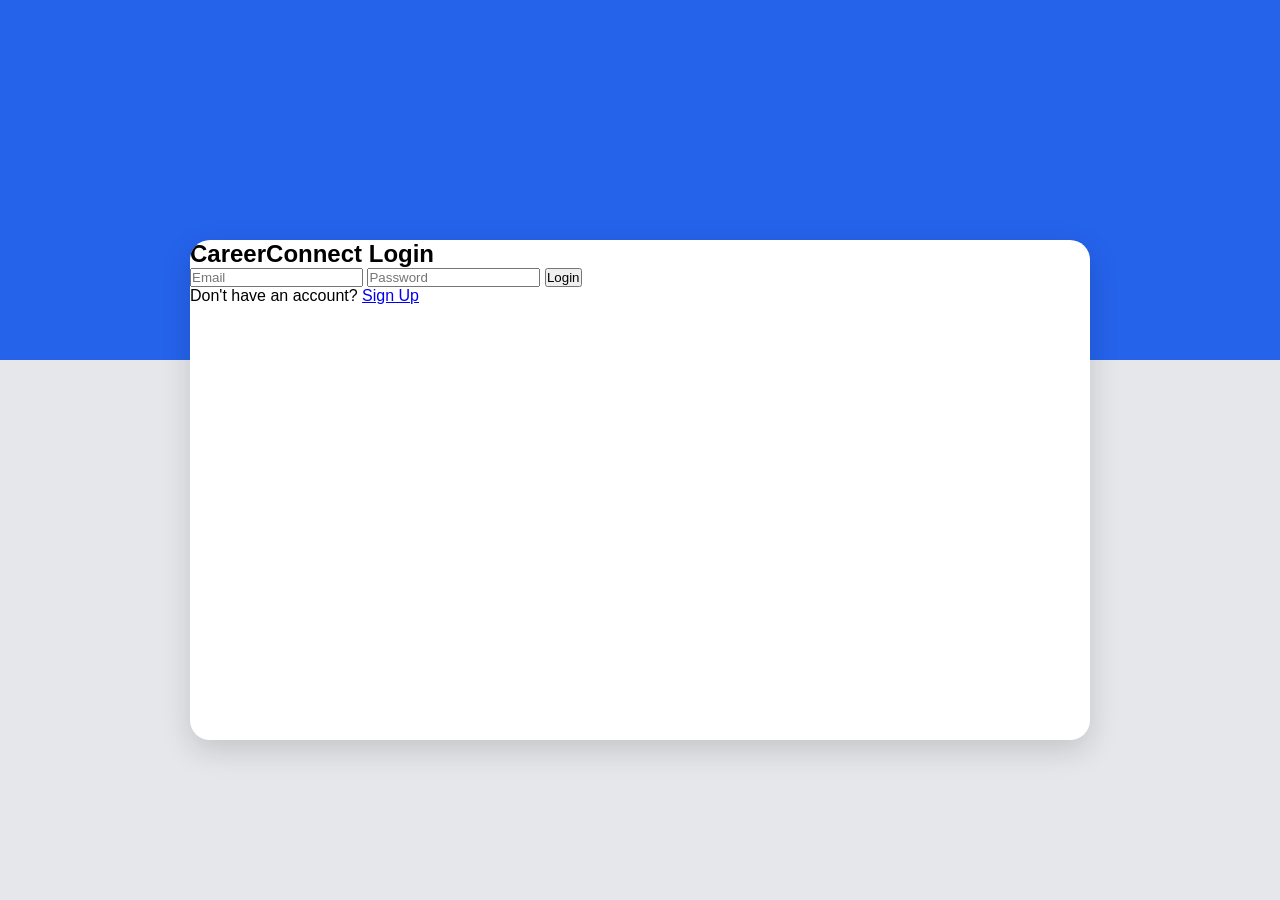
<file: index.html>
<!DOCTYPE html>
<html lang="en">
<head>
<meta charset="UTF-8">
<meta name="viewport" content="width=device-width, initial-scale=1.0">
<title>Login</title>
<link rel="stylesheet" href="auth.css">
</head>

<body>

<div class="container">

<form class="card" id="loginForm">

<h2>CareerConnect Login</h2>

<input
type="email"
id="email"
placeholder="Email"
required>

<input
type="password"
id="password"
placeholder="Password"
required>

<button type="submit">
Login
</button>

<p>
Don't have an account?
<a href="signup.html">Sign Up</a>
</p>

</form>

</div>

<script src="login.js"></script>

</body>
</html>
</file>
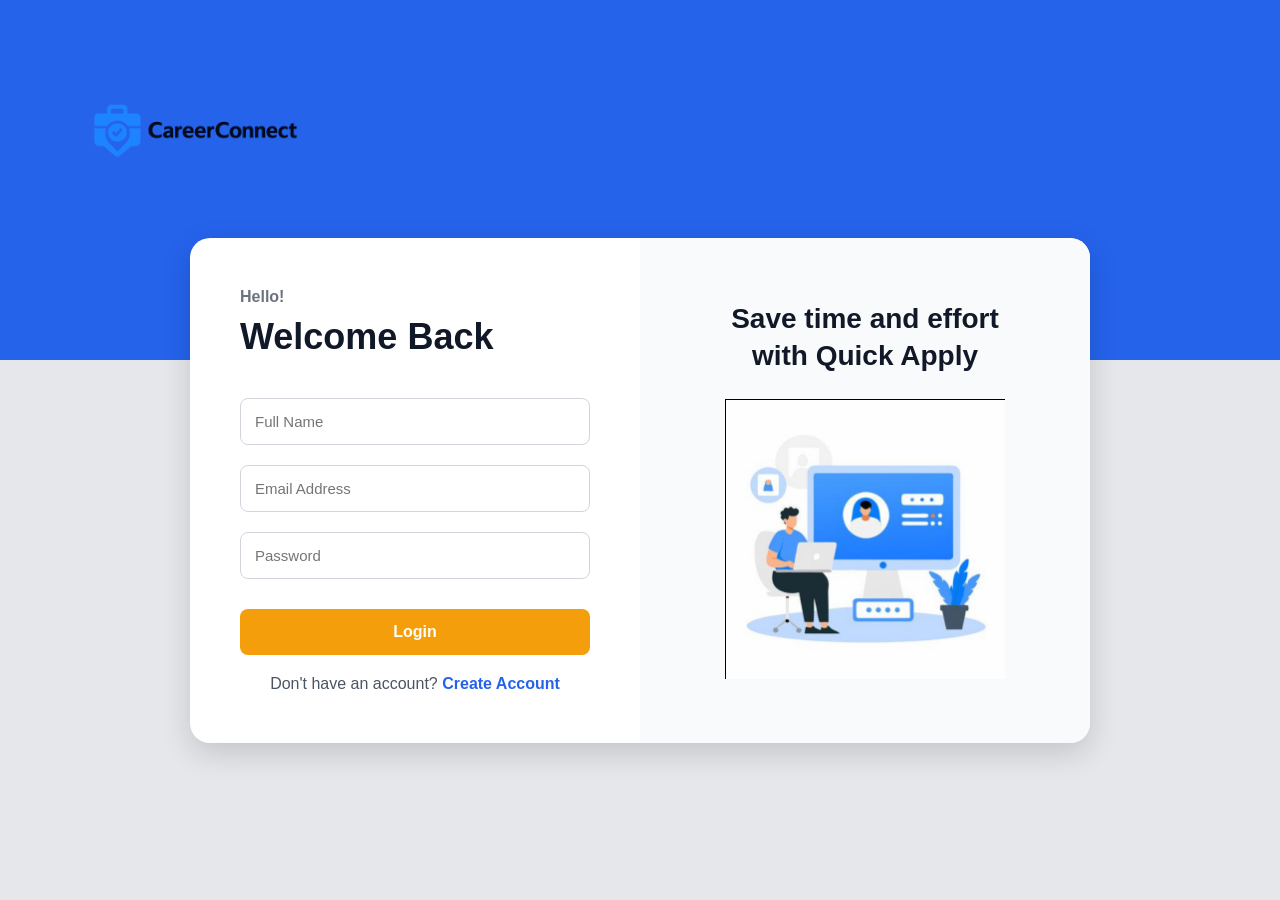
<file: applications.html>
<!DOCTYPE html>
<html>
<head>
    <title>Applications</title>
    <link rel="stylesheet" href="dashboard.css">
</head>
<body>

<nav class="navbar">

    <div class="logo">
    <img src="images/careerconnect-logo.png" alt="CareerConnect Logo">
</div>

    <ul>
        <li><a href="dashboard.html">Home</a></li>
        <li><a href="jobs.html">Jobs</a></li>
        <li><a href="applications.html">Applications</a></li>
        <li><a href="profile.html">Profile</a></li>
        <li><a href="#" onclick="logout()">Logout</a></li>
    </ul>

</nav>

<div class="main">

    <h1>My Applications</h1>

    <div id="applicationsList"></div>

    <h2 style="margin-top:40px;">Saved Jobs</h2>

    <div id="savedJobsContainer" class="stats">

</div>

</div>

<script src="dashboard.js"></script>

<script>

const applications =
    JSON.parse(localStorage.getItem("applications")) || [];

const container =
    document.getElementById("applicationsList");

if(applications.length === 0){

    container.innerHTML = `
        <div class="card">
            <h3>No Applications Yet</h3>
            <p>Apply for a job from the Jobs page.</p>
        </div>
    `;

}else{

  applications.forEach(app => {

    container.innerHTML += `
        <div class="card">

            <h3>${app.title}</h3>

            <p>
                <strong>Status:</strong>
                ${app.status}
            </p>

            <p>
                <strong>Applied Date:</strong>
                ${app.appliedDate}
            </p>

            <button
                class="remove-btn"
                onclick="removeApplication('${app.title}')">
                Remove Application
            </button>

        </div>
    `;

 });

}

</script>

</body>
</html>
</file>
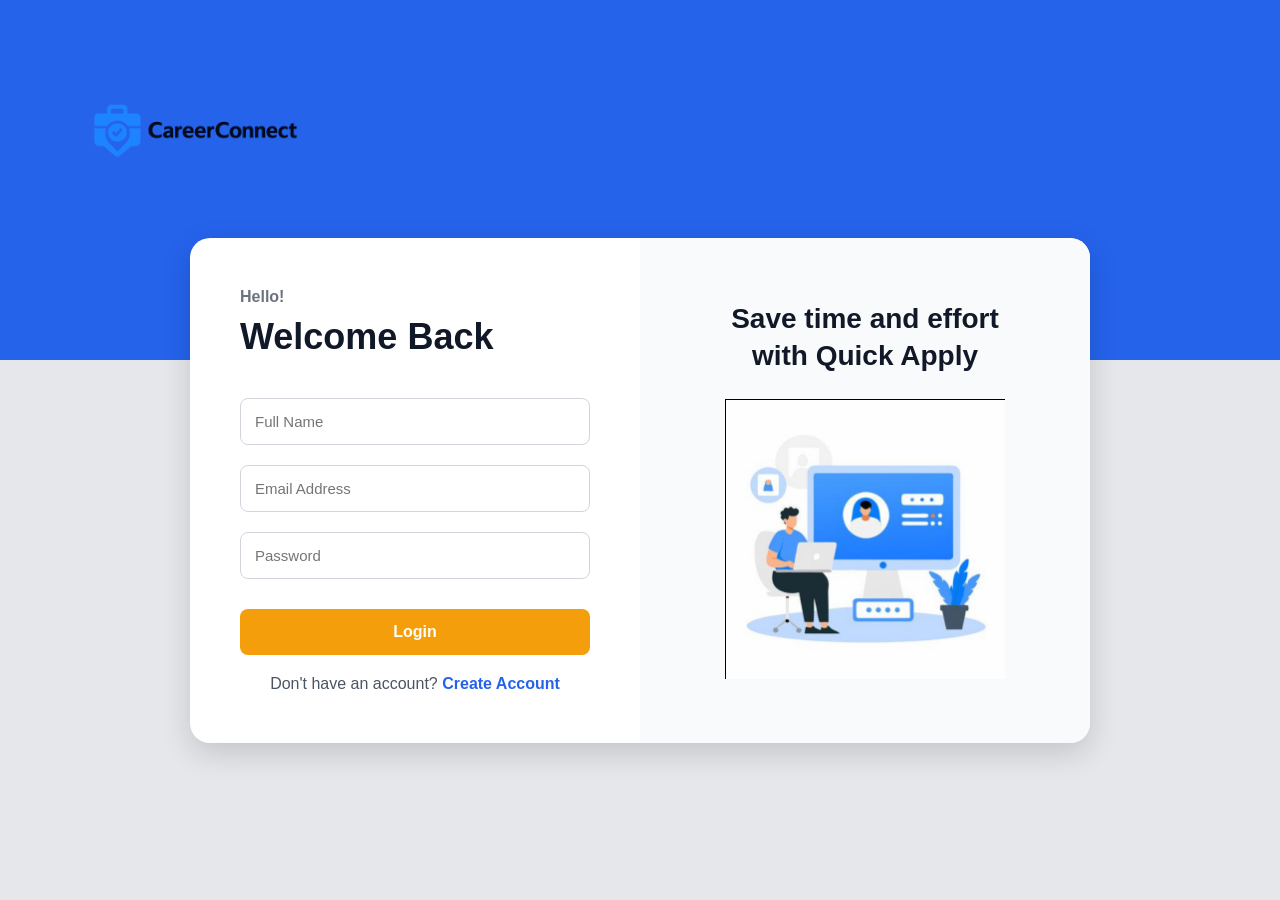
<file: careerconnect.html>
<!DOCTYPE html>
<html lang="en">
<head>
<meta charset="UTF-8">
<meta name="viewport" content="width=device-width, initial-scale=1.0">
<title>Dashboard</title>
<link rel="stylesheet" href="dashboard.css">
</head>

<body>

<div class="sidebar">

<h2>CareerConnect</h2>

<ul>
    <li>
        <a href="dashboard.html">Dashboard</a>
    </li>

    <li>
        <a href="jobs.html">Jobs</a>
    </li>

    <li>
        <a href="applications.html">Applications</a>
    </li>

    <li>
        <a href="profile.html">Profile</a>
    </li>

    <li>
        <a href="#" onclick="logout()">Logout</a>
    </li>
</ul>

</div>

<div class="main">

<h1 id="welcomeText">
Welcome User
</h1>

<div class="card">
<h3>Total Jobs</h3>
<p>120+</p>
</div>

<div class="card">
<h3>Applications</h3>
<p>15</p>
</div>

</div>

<script src="dashboard.js"></script>

</body>
</html>
</file>
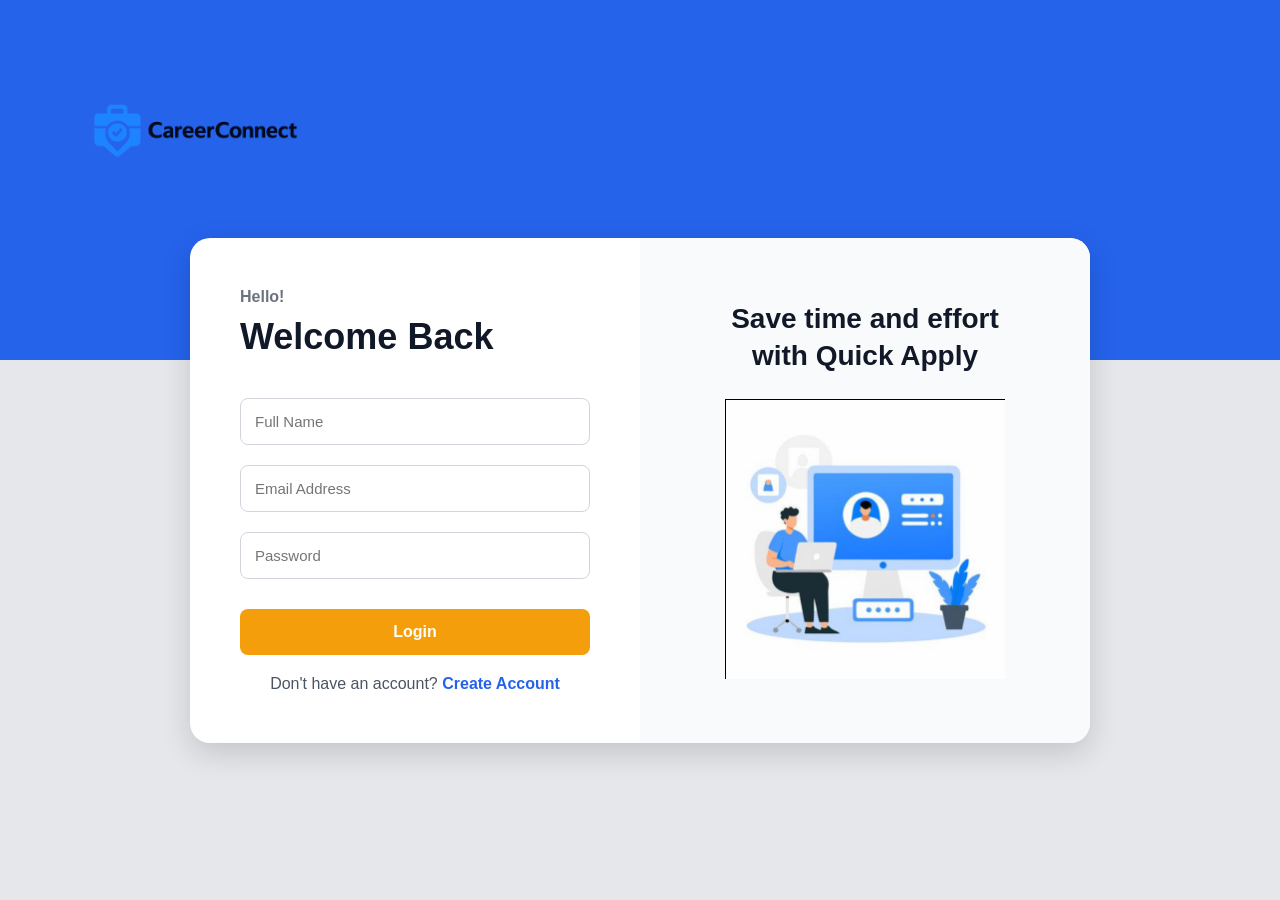
<file: government-jobs.html>
<!DOCTYPE html>
<html>
<head>
    <title>Software Jobs</title>
    <link rel="stylesheet" href="dashboard.css">
</head>
<body>

<nav class="navbar">
    <div class="logo">
    <img src="images/careerconnect-logo.png" alt="CareerConnect Logo">
</div>
</nav>

<div class="main">

<h1>Government Jobs</h1>

    <div class="stats">

    

        <div class="card">
            <h3>SSC Junior Engineer</h3>
            <p><strong>Department:</strong> SSC</p>
            <p><strong>Salary:</strong> ₹45,000/month</p>

            <div class="job-actions">

              <button class="apply-btn"
                  onclick="applyJob('SSC Junior Engineer')">
                  Apply Now
              </button>

              <button class="save-btn-job"
                  onclick="saveJob('SSC Junior Engineer')">
                  Save
              </button>
            </div>
        </div>

        <div class="card">
            <h3>Bank PO</h3>
            <p><strong>Department:</strong> SBI</p>
            <p><strong>Salary:</strong> ₹50,000/month</p>

            <div class="job-actions">

              <button class="apply-btn"
                  onclick="applyJob('Bank PO')">
                  Apply Now
              </button>

              <button class="save-btn-job"
                  onclick="saveJob('Bank PO')">
                  Save
              </button>
            </div>
        </div>

    </div>

</div>



<script src="dashboard.js"></script>

</body>
</html>
</file>
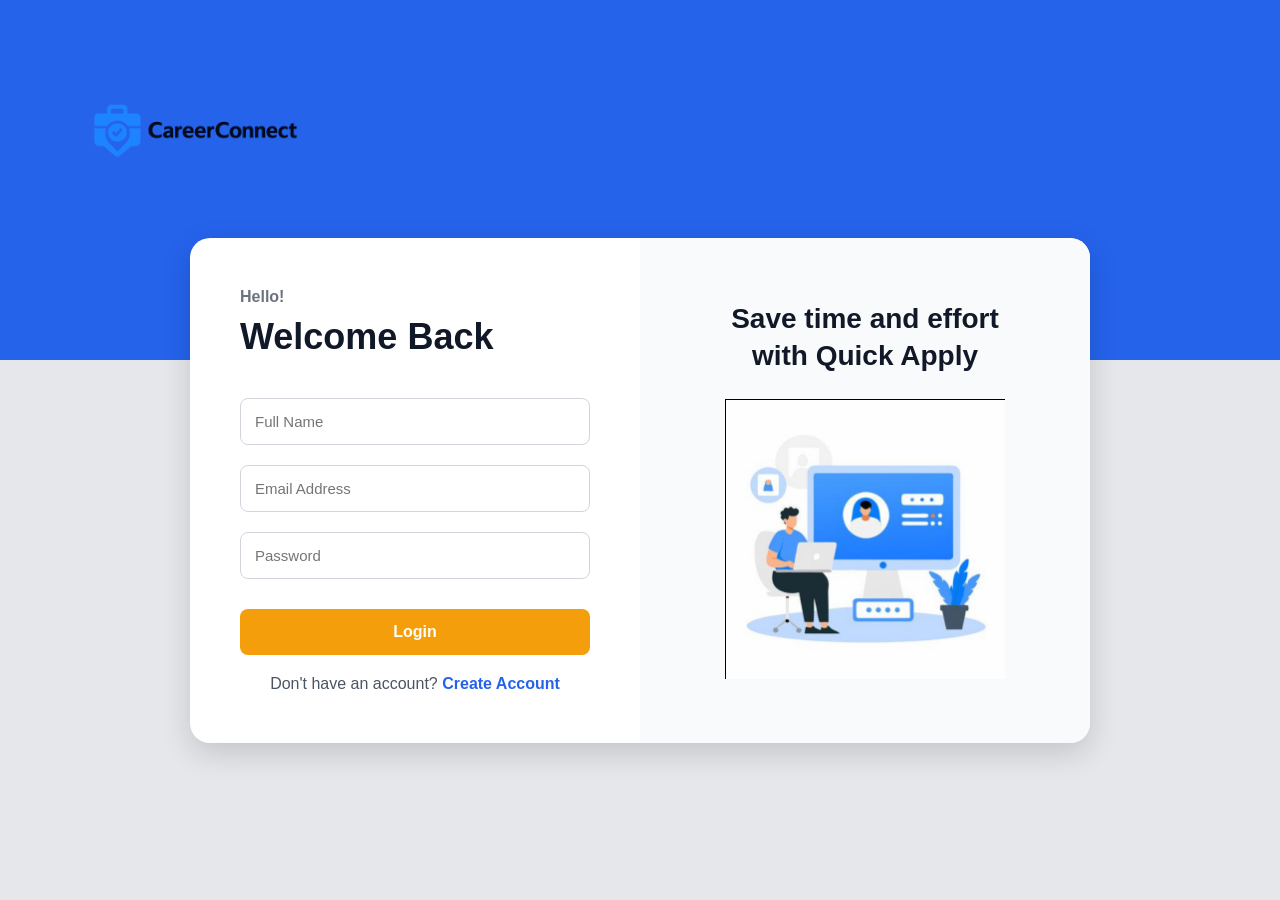
<file: internships.html>
<!DOCTYPE html>
<html>
<head>
    <title>Software Jobs</title>
    <link rel="stylesheet" href="dashboard.css">
</head>
<body>

<nav class="navbar">
    <div class="logo">
    <img src="images/careerconnect-logo.png" alt="CareerConnect Logo">
</div>
</nav>

<div class="main">

<h1>Internships</h1>

<div class="stats">

<div class="card">
    <h3>Web Development Intern</h3>
    <p>Internshala</p>
    <p>3 Months</p>
    <div class="job-actions">

              <button class="apply-btn"
                  onclick="applyJob('Web Development Intern')">
                  Apply Now
              </button>

              <button class="save-btn-job"
                  onclick="saveJob('Web Development Intern')">
                  Save
              </button>

            </div> 
</div>

<div class="card">
    <h3>Java Intern</h3>
    <p>TCS</p>
    <p>2 Months</p>
    <div class="job-actions">

              <button class="apply-btn"
                  onclick="applyJob('Java Intern')">
                  Apply Now
              </button>

              <button class="save-btn-job"
                  onclick="saveJob('Java Intern')">
                  Save
              </button>

    </div> 
</div>

</div>

</div><script src="dashboard.js"></script>

</body>
</html>
</file>
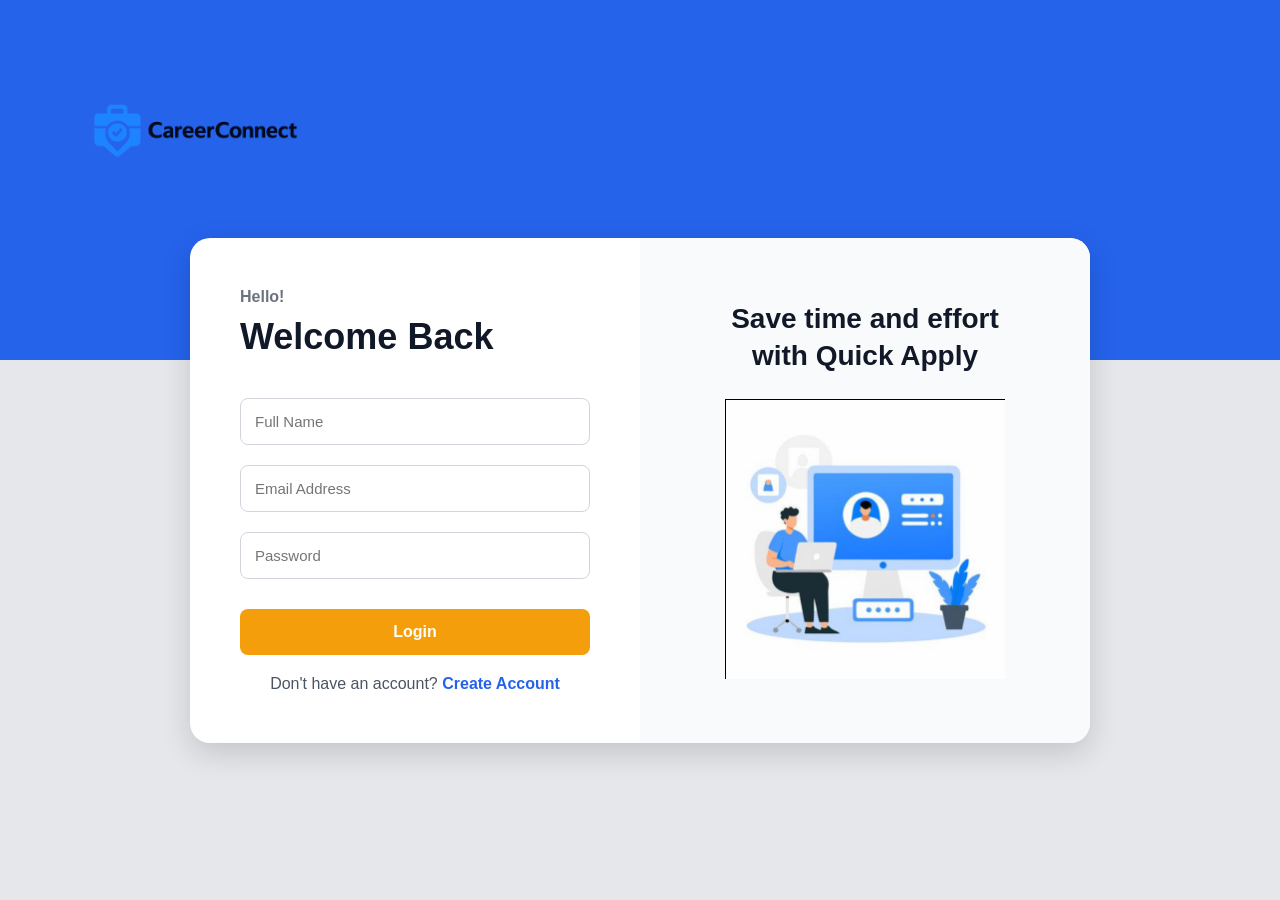
<file: jobs.html>
<!DOCTYPE html>
<html lang="en">
<head>
<meta charset="UTF-8">
<meta name="viewport" content="width=device-width, initial-scale=1.0">
<title>Jobs</title>
<link rel="stylesheet" href="dashboard.css">
</head>

<body>

<!-- Navbar -->
<nav class="navbar">

    <div class="logo">
    <img src="images/careerconnect-logo.png" alt="CareerConnect Logo">
</div>

    <ul>
        <li><a href="dashboard.html">Home</a></li>
        <li><a href="jobs.html">Jobs</a></li>
        <li><a href="applications.html">Applications</a></li>
        <li><a href="profile.html">Profile</a></li>
        <li><a href="#" onclick="logout()">Logout</a></li>
    </ul>

</nav>

<!-- Main Content -->
<div class="main">

    <!-- Hero Section -->
    <div class="hero">

        <h1>Find Your Dream Job</h1>

        <p>
            Search jobs and internships from top companies
        </p>

        <div class="search-box">

            <input
              type="text"
              id="searchJob"
              placeholder="Search Job Title, Company, Skills">

           <button class="search-btn" onclick="searchJobs()">
                 Search Jobs
            </button>

        </div>

    </div>

    <!-- Categories -->
    <h2>Jobs For You</h2>

    <div class="categories">

    <div class="category-card"
     onclick="window.location.href='software-jobs.html'">
    💻 Software Jobs
    </div>

    <div class="category-card"
     onclick="window.location.href='internships.html'">
    🎓 Internships
    </div>

    <div class="category-card"
     onclick="window.location.href='workfromhome.html'">
    🏠 Work From Home
    </div>

    <div class="category-card"
     onclick="window.location.href='government-jobs.html'">
    🏛 Government Jobs
    </div>

    <div class="category-card"
     onclick="window.location.href='parttime-jobs.html'">
    ⏰ Part-Time Jobs
    </div>


 </div>

    <!-- Featured Jobs -->
    <div id="jobsContainer" style="display:none;">

    <h2 style="margin-top:40px;">
        Featured Jobs
    </h2>

    <div class="stats">

    <!-- Software Jobs -->

    <div class="card">
        <h3>💻 Frontend Developer</h3>
        <p><strong>Company:</strong> Infosys</p>
        <p><strong>Location:</strong> Bangalore</p>
        <p><strong>Salary:</strong> ₹6 LPA</p>

        <div class="job-actions">
            <button class="apply-btn" onclick="applyJob('Frontend Developer')">
                Apply Now
            </button>

            <button class="save-btn-job" onclick="saveJob('Frontend Developer')">
                Save
            </button>
        </div>
    </div>

    <div class="card">
        <h3>💻 Java Developer</h3>
        <p><strong>Company:</strong> TCS</p>
        <p><strong>Location:</strong> Hyderabad</p>
        <p><strong>Salary:</strong> ₹5 LPA</p>

        <div class="job-actions">
            <button class="apply-btn" onclick="applyJob('Java Developer')">
                Apply Now
            </button>

            <button class="save-btn-job" onclick="saveJob('Java Developer')">
                Save
            </button>
        </div>
    </div>

    <div class="card">
        <h3>💻 Python Developer</h3>
        <p><strong>Company:</strong> Wipro</p>
        <p><strong>Location:</strong> Chennai</p>
        <p><strong>Salary:</strong> ₹5.5 LPA</p>

        <div class="job-actions">
            <button class="apply-btn" onclick="applyJob('Python Developer')">
                Apply Now
            </button>

            <button class="save-btn-job" onclick="saveJob('Python Developer')">
                Save
            </button>
        </div>
    </div>

    <!-- Internship -->

    <div class="card">
        <h3>🎓 Web Development Intern</h3>
        <p><strong>Company:</strong> Internshala</p>
        <p><strong>Duration:</strong> 3 Months</p>
        <p><strong>Stipend:</strong> ₹10,000/month</p>

        <div class="job-actions">
            <button class="apply-btn" onclick="applyJob('Web Development Intern')">
                Apply Now
            </button>

            <button class="save-btn-job" onclick="saveJob('Web Development Intern')">
                Save
            </button>
        </div>
    </div>

    <div class="card">
        <h3>🎓 Java Intern</h3>
        <p><strong>Company:</strong> TCS</p>
        <p><strong>Duration:</strong> 2 Months</p>
        <p><strong>Stipend:</strong> ₹12,000/month</p>

        <div class="job-actions">
            <button class="apply-btn" onclick="applyJob('Java Intern')">
                Apply Now
            </button>

            <button class="save-btn-job" onclick="saveJob('Java Intern')">
                Save
            </button>
        </div>
    </div>

    <!-- Work From Home -->

    <div class="card">
        <h3>🏠 Remote React Developer</h3>
        <p><strong>Company:</strong> Accenture</p>
        <p><strong>Location:</strong> Work From Home</p>
        <p><strong>Salary:</strong> ₹8 LPA</p>

        <div class="job-actions">
            <button class="apply-btn" onclick="applyJob('Remote React Developer')">
                Apply Now
            </button>

            <button class="save-btn-job" onclick="saveJob('Remote React Developer')">
                Save
            </button>
        </div>
    </div>

    <div class="card">
        <h3>🏠 Remote Python Developer</h3>
        <p><strong>Company:</strong> Infosys</p>
        <p><strong>Location:</strong> Work From Home</p>
        <p><strong>Salary:</strong> ₹7 LPA</p>

        <div class="job-actions">
            <button class="apply-btn" onclick="applyJob('Remote Python Developer')">
                Apply Now
            </button>

            <button class="save-btn-job" onclick="saveJob('Remote Python Developer')">
                Save
            </button>
        </div>
    </div>

    <!-- Government Jobs -->

    <div class="card">
        <h3>🏛 SSC Junior Engineer</h3>
        <p><strong>Department:</strong> SSC</p>
        <p><strong>Location:</strong> India</p>
        <p><strong>Salary:</strong> ₹45,000/month</p>

        <div class="job-actions">
            <button class="apply-btn" onclick="applyJob('SSC Junior Engineer')">
                Apply Now
            </button>

            <button class="save-btn-job" onclick="saveJob('SSC Junior Engineer')">
                Save
            </button>
        </div>
    </div>

    <div class="card">
        <h3>🏛 Bank PO</h3>
        <p><strong>Department:</strong> SBI</p>
        <p><strong>Location:</strong> India</p>
        <p><strong>Salary:</strong> ₹50,000/month</p>

        <div class="job-actions">
            <button class="apply-btn" onclick="applyJob('Bank PO')">
                Apply Now
            </button>

            <button class="save-btn-job" onclick="saveJob('Bank PO')">
                Save
            </button>
        </div>
    </div>

    <!-- Part-Time -->

    <div class="card">
        <h3>⏰ Part-Time Data Entry</h3>
        <p><strong>Company:</strong> Freelancer Hub</p>
        <p><strong>Location:</strong> Remote</p>
        <p><strong>Salary:</strong> ₹15,000/month</p>

        <div class="job-actions">
            <button class="apply-btn" onclick="applyJob('Part-Time Data Entry')">
                Apply Now
            </button>

            <button class="save-btn-job" onclick="saveJob('Part-Time Data Entry')">
                Save
            </button>
        </div>
    </div>

    <div class="card">
        <h3>⏰ Online Tutor</h3>
        <p><strong>Company:</strong> Chegg</p>
        <p><strong>Location:</strong> Remote</p>
        <p><strong>Salary:</strong> ₹20,000/month</p>

        <div class="job-actions">
            <button class="apply-btn" onclick="applyJob('Online Tutor')">
                Apply Now
            </button>

            <button class="save-btn-job" onclick="saveJob('Online Tutor')">
                Save
            </button>
        </div>
    </div>

</div>

</div>

<script src="dashboard.js"></script>
<script>

window.onload = function(){

    const search =
        localStorage.getItem("jobSearch");

    if(search){

        document.getElementById("searchJob").value =
            search;

        searchJobs();

        localStorage.removeItem(
            "jobSearch"
        );

    }

};

</script>

</body>
</html>
</file>
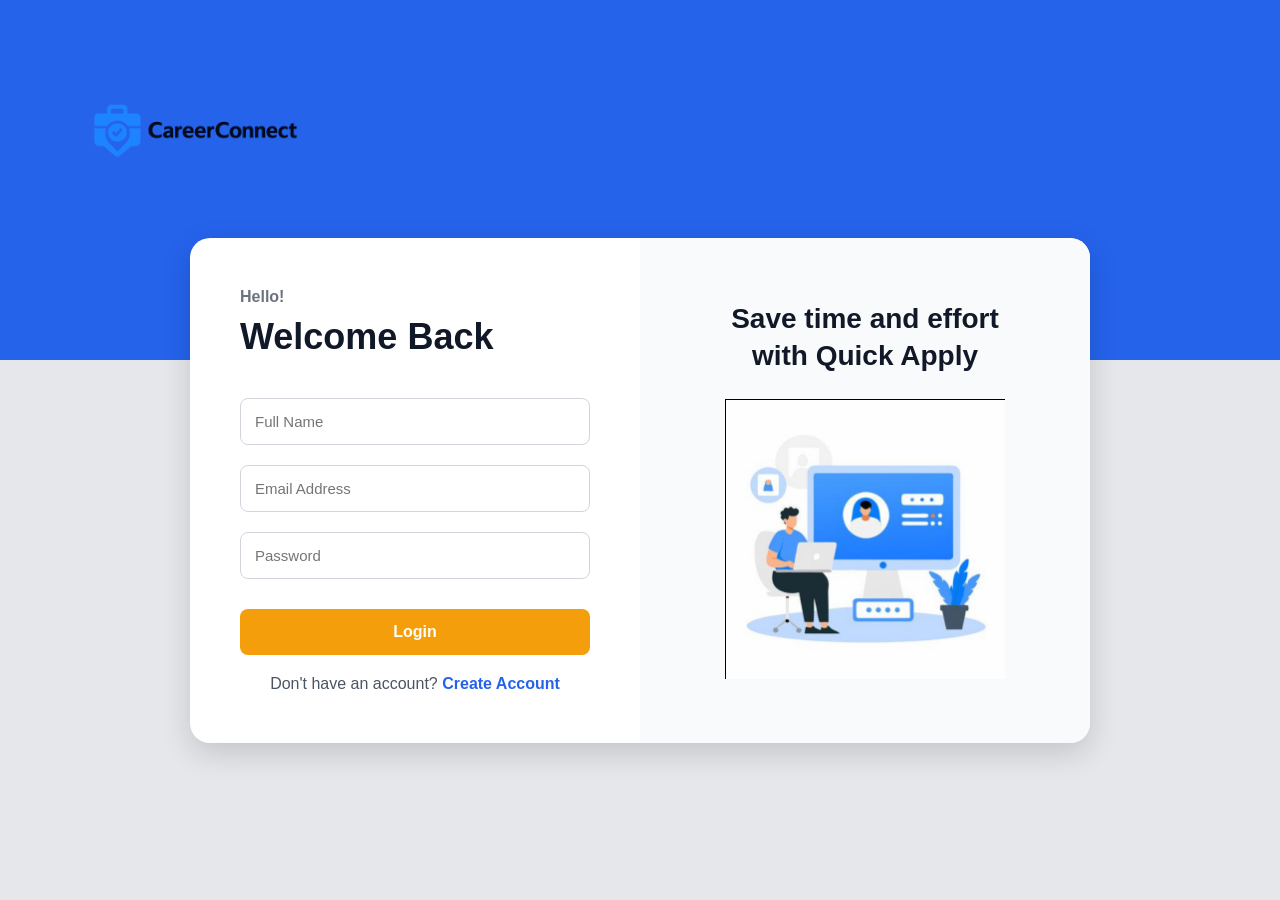
<file: login.html>
<!DOCTYPE html>
<html lang="en">
<head>
<meta charset="UTF-8">
<meta name="viewport" content="width=device-width, initial-scale=1.0">
<title>CareerConnect Login</title>
<link rel="stylesheet" href="auth.css">
</head>

<body>

<div class="page-logo">
    <img src="images/careerconnect-logo.png" alt="CareerConnect Logo">
</div>

<div class="container">

    <!-- Left Login Form -->
    <div class="left-section">

        <h4>Hello!</h4>
        <h1>Welcome Back</h1>

        <form id="loginForm">

            <input 
            type="text"
            id="name"
            placeholder="Full Name"
            required>

            <input 
            type="email"
            id="email"
            placeholder="Email Address"
            required>

            <input 
            type="password"
            id="password"
            placeholder="Password"
            required>

            <button type="submit">
                Login
            </button>

        </form>

        <p>
            Don't have an account?
            <a href="signup.html">Create Account</a>
        </p>

    </div>


    <!-- Right Illustration -->
    <div class="right-section">

        <h2>
        Save time and effort<br>
        with Quick Apply
    </h2>

    <img 
    src="images/login-career.png"
    alt="Career Login">

    </div>

</div>






<script src="login.js"></script>

</body>
</html>
</file>
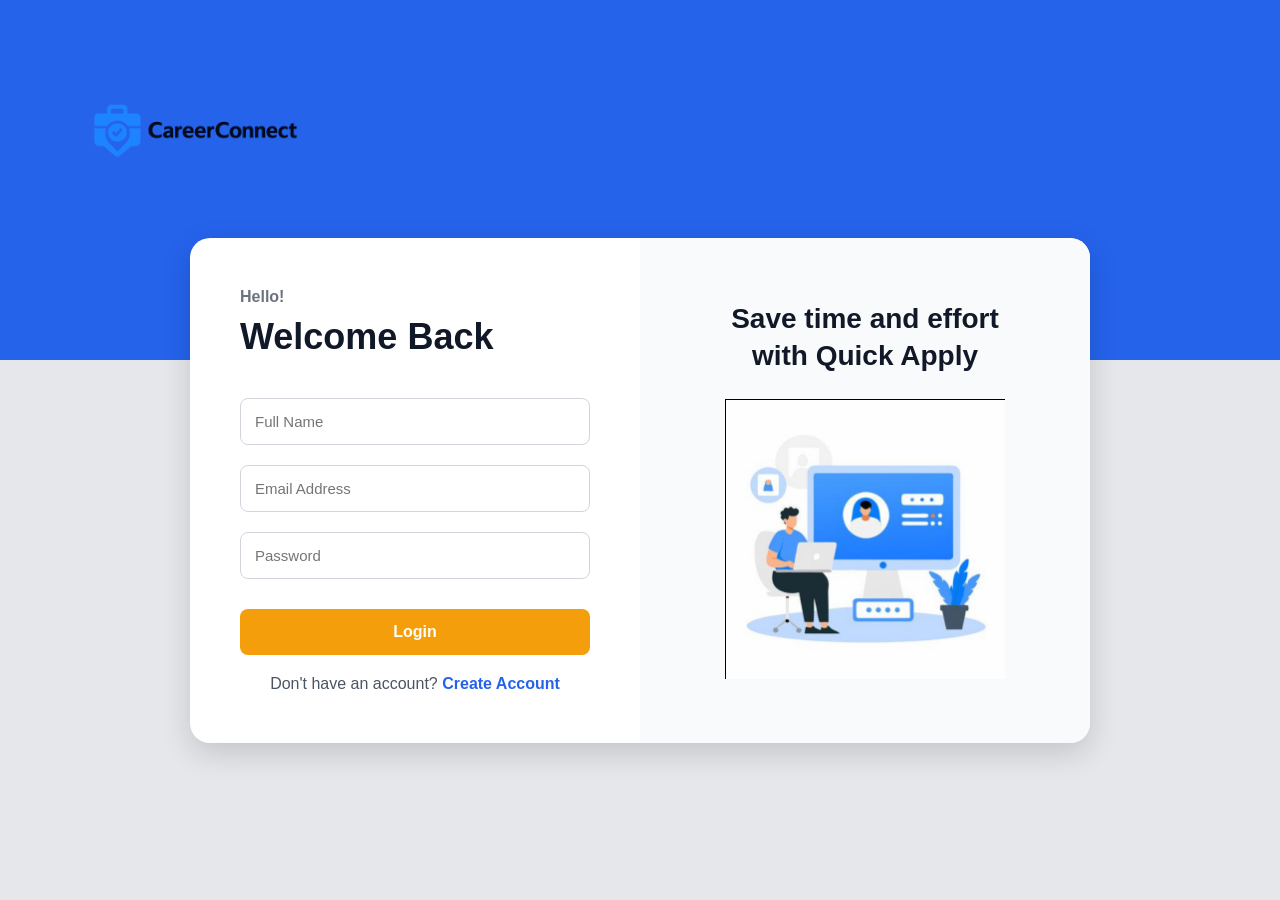
<file: parttime-jobs.html>
<!DOCTYPE html>
<html>
<head>
    <title>Software Jobs</title>
    <link rel="stylesheet" href="dashboard.css">
</head>
<body>

<nav class="navbar">
    <div class="logo">
    <img src="images/careerconnect-logo.png" alt="CareerConnect Logo">
</div>
</nav>

<div class="main">

<h1>Part Time Jobs</h1>

<div class="stats">

<div class="card">
    <h3>Part-Time Data Entry</h3>
    <p>Freelancer Hub</p>
    <div class="job-actions">

              <button class="apply-btn"
                  onclick="applyJob('Freelancer Hub')">
                  Apply Now
              </button>

              <button class="save-btn-job"
                  onclick="saveJob('Freelancer Hub')">
                  Save
              </button>
    </div>
</div>

<div class="card">
    <h3>Online Tutor</h3>
    <p>Chegg</p>
    <div class="job-actions">

              <button class="apply-btn"
                  onclick="applyJob('Chegg')">
                  Apply Now
              </button>

              <button class="save-btn-job"
                  onclick="saveJob('Chegg')">
                  Save
              </button>
    </div>
</div>

</div>

</div>

<script src="dashboard.js"></script>

</body>
</html>
</file>
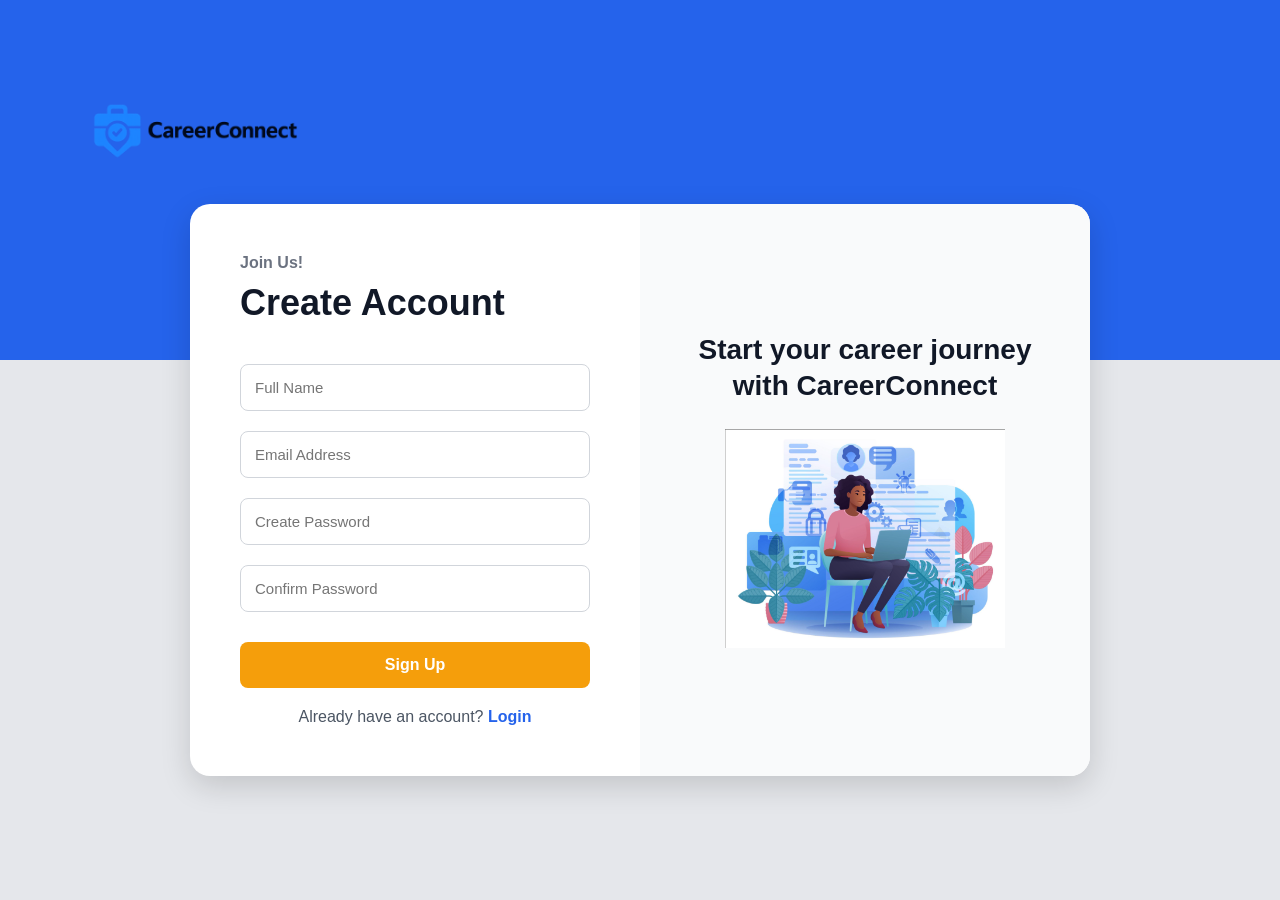
<file: signup.html>
<!DOCTYPE html>
<html lang="en">
<head>
<meta charset="UTF-8">
<meta name="viewport" content="width=device-width, initial-scale=1.0">
<title>Sign Up</title>
<link rel="stylesheet" href="auth.css">
</head>
<body>

<div class="page-logo">
    <img src="images/careerconnect-logo.png" alt="CareerConnect Logo">
</div>

<div class="container">

<div class="left-section">

<h4>Join Us!</h4>

<h1>Create Account</h1>

<form id="signupForm">

<input 
type="text"
id="name"
placeholder="Full Name"
required>

<input 
type="email"
id="email"
placeholder="Email Address"
required>

<input 
type="password"
id="password"
placeholder="Create Password"
required>

<input 
type="password"
id="confirmPassword"
placeholder="Confirm Password"
required>

<button type="submit">
Sign Up
</button>

</form>

<p>
Already have an account?
<a href="login.html">
Login
</a>
</p>

</div>


<div class="right-section">

<h2>
        Start your career journey<br>
        with CareerConnect
    </h2>

    <img 
    src="images/signup-career.png"
    alt="Career Signup">

</div>

</div>

<script src="signup.js"></script>

</body>
</html>
</file>
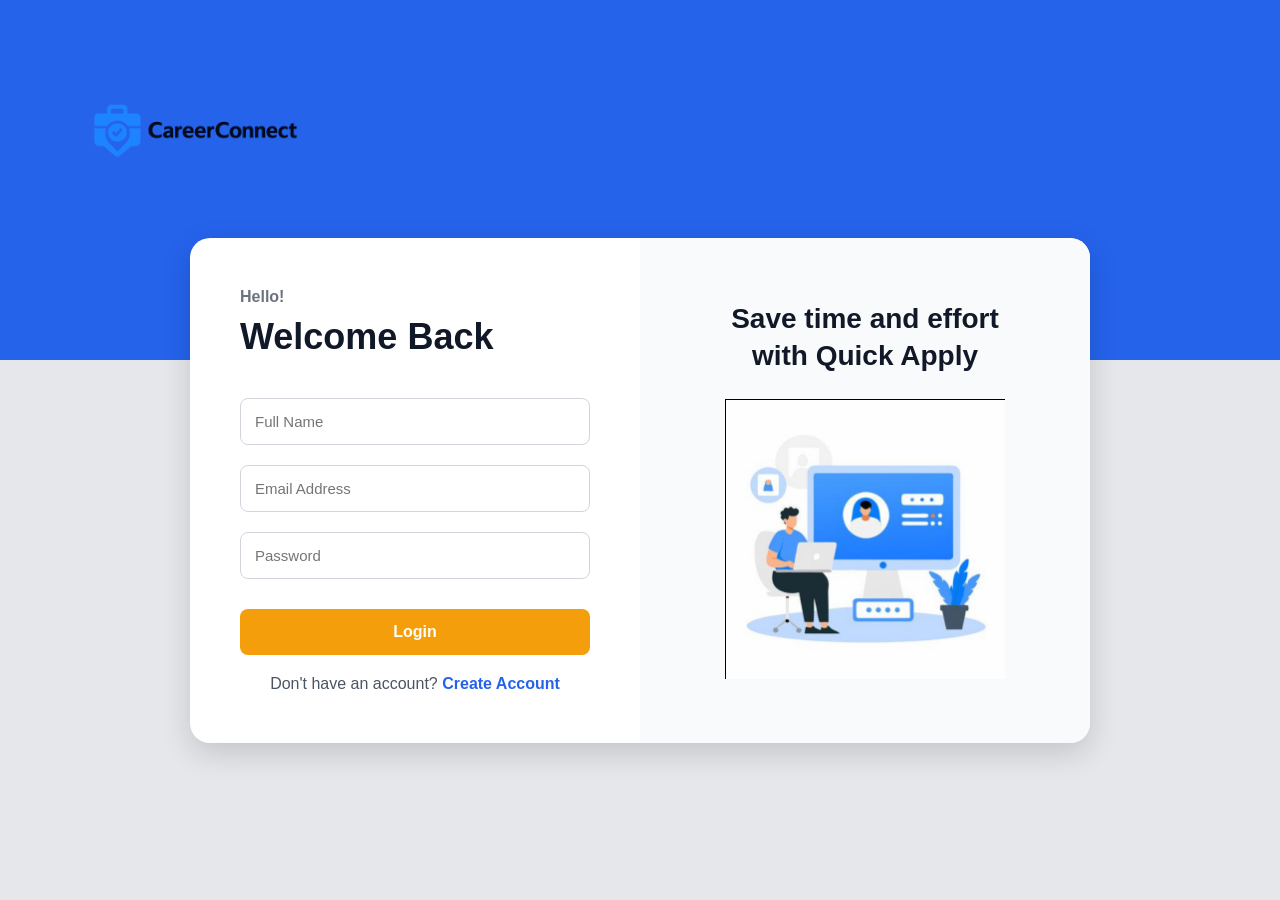
<file: software-jobs.html>
<!DOCTYPE html>
<html>
<head>
    <title>Software Jobs</title>
    <link rel="stylesheet" href="dashboard.css">
</head>
<body>

<nav class="navbar">
    <div class="logo">
    <img src="images/careerconnect-logo.png" alt="CareerConnect Logo">
</div>
</nav>

<div class="main">

<h1>Software Jobs</h1>

<div class="stats">

<div class="card">
    <h3>Frontend Developer</h3>
    <p>Infosys</p>
    <p>Bangalore</p>
    <div class="job-actions">

              <button class="apply-btn"
                  onclick="applyJob('Frontend Developer')">
                  Apply Now
              </button>

              <button class="save-btn-job"
                  onclick="saveJob('Frontend Developer')">
                  Save
              </button>

            </div>
</div>

<div class="card">
    <h3>Java Developer</h3>
    <p>TCS</p>
    <p>Hyderabad</p>
    <div class="job-actions">

              <button class="apply-btn"
                  onclick="applyJob('Java Developer')">
                  Apply Now
              </button>

              <button class="save-btn-job"
                  onclick="saveJob('Java Developer')">
                  Save
              </button>

    </div>
</div>

<div class="card">
    <h3>Python Developer</h3>
    <p>Wipro</p>
    <div class="job-actions">

              <button class="apply-btn"
                  onclick="applyJob('Python Developer')">
                  Apply Now
              </button>

              <button class="save-btn-job"
                  onclick="saveJob('Python Developer')">
                  Save
              </button>

    </div>
</div>

</div>

</div>

<script src="dashboard.js"></script>

</body>
</html>
</file>
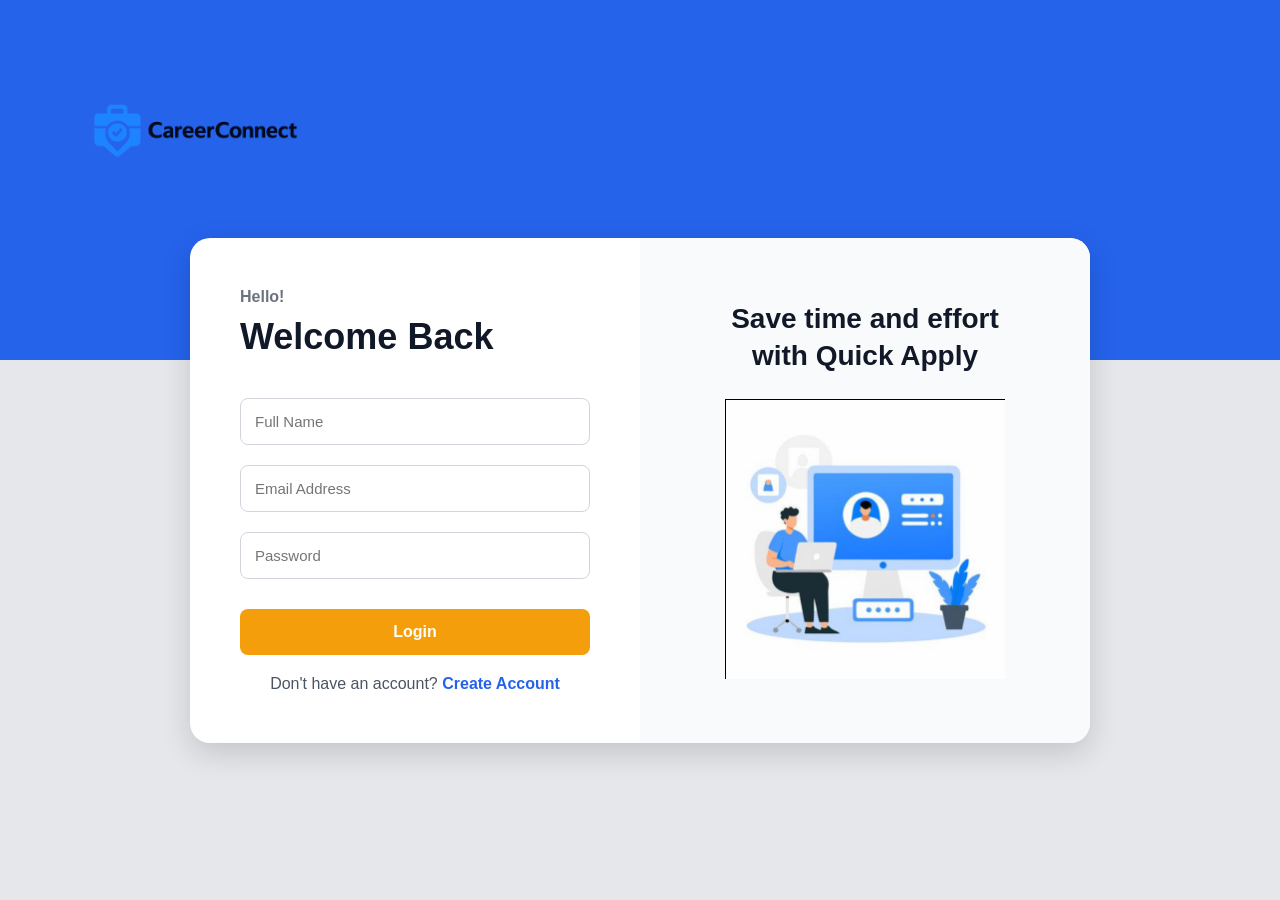
<file: workfromhome.html>
<!DOCTYPE html>
<html>
<head>
    <title>Software Jobs</title>
    <link rel="stylesheet" href="dashboard.css">
</head>
<body>

<nav class="navbar">
    <div class="logo">
    <img src="images/careerconnect-logo.png" alt="CareerConnect Logo">
</div>
</nav>

<div class="main">

<h1>Work From Home</h1>

<div class="stats">


<div class="card">
    <h3>Remote React Developer</h3>
    <p>Accenture</p>
    <div class="job-actions">

              <button class="apply-btn"
                  onclick="applyJob('Remote React Developer')">
                  Apply Now
              </button>

              <button class="save-btn-job"
                  onclick="saveJob('Remote React Developer')">
                  Save
              </button>
        
    </div>
</div>

<div class="card">
    <h3>Remote Python Developer</h3>
    <p>Infosys</p>
    <div class="job-actions">

              <button class="apply-btn"
                  onclick="applyJob('Remote Python Developre')">
                  Apply Now
              </button>

              <button class="save-btn-job"
                  onclick="saveJob('Remote Python Developer')">
                  Save
              </button>
    </div>
</div>

</div>
<script src="dashboard.js"></script>

</body>
</html>
</file>
<file: auth.css>
*{
    margin:0;
    padding:0;
    box-sizing:border-box;
    font-family:Arial, sans-serif;
}

body{
    position:relative;
    height:100vh;
    display:flex;
    justify-content:center;
    align-items:center;
    background:linear-gradient(
        180deg,
        #2563eb 40%,
        #e5e7eb 40%
    );
}

/* Main Container */

.container{
    width:900px;
    min-height:500px;
    background:white;
    border-radius:20px;
    box-shadow:0 10px 30px rgba(0,0,0,0.15);
    display:flex;
    overflow:hidden;
    margin-top:80px;
}


/* Left Side - Form */

.left-section{
    width:50%;
    padding:50px;
}

.left-section h4{
    color:#6b7280;
    margin-bottom:10px;
    font-size:16px;
}

.left-section h1{
    color:#111827;
    font-size:36px;
    margin-bottom:30px;
}

.left-section input{
    width:100%;
    padding:14px;
    margin:10px 0;
    border:1px solid #d1d5db;
    border-radius:8px;
    font-size:15px;
}

.left-section input:focus{
    outline:none;
    border-color:#2563eb;
}


/* Button */

.left-section button{
    width:100%;
    padding:14px;
    margin-top:20px;
    border:none;
    border-radius:8px;
    background:#f59e0b;
    color:white;
    font-size:16px;
    font-weight:bold;
    cursor:pointer;
    transition:0.3s;
}

.left-section button:hover{
    background:#d97706;
}


/* Login/Signup Link */

.left-section p{
    text-align:center;
    margin-top:20px;
    color:#4b5563;
}

.left-section a{
    color:#2563eb;
    font-weight:bold;
    text-decoration:none;
}


/* Right Side */

.right-section{
    width:50%;
    background:#f9fafb;
    display:flex;
    flex-direction:column;
    justify-content:center;
    align-items:center;
    padding:40px;
    text-align:center;
}

.right-section h2{
    color:#111827;
    font-size:28px;
    margin-bottom:25px;
    line-height:1.3;
}

.right-section img{
    width:280px;
    max-width:100%;
}


/* Responsive Design */

@media(max-width:768px){

    body{
        padding:20px;
    }

    .container{
        width:100%;
        flex-direction:column;
    }

    .left-section,
    .right-section{
        width:100%;
    }

    .left-section{
        padding:35px;
    }

    .right-section{
        padding:30px;
    }

    .right-section img{
        width:220px;
    }

}
.right-panel{
    width:50%;
    background:#f8fafc;
    display:flex;
    flex-direction:column;
    justify-content:center;
    align-items:center;
    padding:40px;
    text-align:center;
}

.right-panel h2{
    font-size:32px;
    color:#0f172a;
    margin-bottom:25px;
    line-height:1.3;
}

.right-panel img{
    width:90%;
    max-width:350px;
    height:auto;
}
/* Top Left CareerConnect Logo */

.page-logo{
    position:absolute;
    top:20px;
    left:20px;
    z-index:1000;
}

.page-logo img{
    width:350px;
    height:auto;
}
</file>
<file: dashboard.css>
*{
    margin:0;
    padding:0;
    box-sizing:border-box;
    font-family:Arial,sans-serif;
}

body{
    background:#F9F9F2;
}

/* NAVBAR */

.navbar{
    background:white;
    display:flex;
    justify-content:space-between;
    align-items:center;
    padding:15px 15px;
    height:90px;
    box-shadow:0 2px 10px rgba(0,0,0,0.08);
}

.logo img{
    width:300px;
    height:auto;
    display:block;
    cursor:pointer;
}
.navbar ul{
    display:flex;
    align-items:center;
    list-style:none;
    gap:40px;
}

.navbar a{
    text-decoration:none;
    color:#1F2937;
    font-weight:bold;
    transition:0.3s;
}

.navbar a:hover{
     color:#2563EB;
}

/* MAIN */

.main{
    max-width:1500px;
    margin:auto;
    padding:25px;
}

/* HERO */

.hero{
    background:linear-gradient(135deg,#00A6FF,#2563EB);
    color:white;
    text-align:center;
    padding:80px 50px;
    border-radius:25px;
    margin-bottom:40px;
    box-shadow:0 8px 25px rgba(0,0,0,0.15);
}

.hero h1{
    font-size:48px;
    margin-bottom:10px;
}

.hero p{
    font-size:20px;
}

/* SEARCH */

.search-box{
    margin-top:25px;
}

.search-box input{
    width:60%;
    padding:15px;
    border:none;
    border-radius:8px;
    font-size:16px;
}

.search-box button{
    padding:15px 25px;
    border:none;
    border-radius:8px;
    background:#2563EB;
    color:white;
    cursor:pointer;
    margin-left:10px;
    font-weight:bold;
    transition:0.3s;
}

.search-box button:hover{
    background:#1D4ED8;
}

/* STATS */

.stats{
    display:grid;
    grid-template-columns:repeat(auto-fit,minmax(220px,1fr));
    gap:20px;
    margin-bottom:40px;
}

.card{
    background:white;
    padding:25px;
    border-radius:15px;
    box-shadow:0 3px 10px rgba(0,0,0,0.1);
}

.card h3{
     margin-bottom:10px;
     color:#1F2937;
}

/* CATEGORY */

.categories{
    display:grid;
    grid-template-columns:repeat(auto-fit,minmax(180px,1fr));
    gap:20px;
    margin-top:20px;
}

.category-card{
    background:white;
    padding:35px;
    text-align:center;
    border-radius:15px;
    font-size:20px;
    font-weight:600;
    cursor:pointer;
    transition:0.3s;
    box-shadow:0 3px 10px rgba(0,0,0,0.1);
    color:#1F2937;
    border:1px solid #DBEAFE;
}

.category-card:hover{
    transform:translateY(-8px);
    background:#2563EB;
    color:white;
}
#profileImage{
    width:150px;
    height:150px;
    border-radius:50%;
    object-fit:cover;
    border:4px solid #2563EB;
    margin-bottom:15px;
}
/* Profile Buttons */

#profilePicUpload,
#resumeUpload{
    width:100%;
    padding:12px;
    border:2px solid #2563EB;
    border-radius:8px;
    background:white;
    color:#2563EB;
    font-weight:bold;
    cursor:pointer;
    transition:0.3s;
}

#profilePicUpload:hover,
#resumeUpload:hover{
    background:#2563EB;
    color:white;
    transition:0.3s;
}


/* Save Profile Button */

.save-btn{
    background:#2563EB;
    color:white;
    border:none;
    padding:14px 30px;
    border-radius:8px;
    font-size:16px;
    font-weight:bold;
    cursor:pointer;
    transition:0.3s;
}

#profilePicUpload::file-selector-button,
#resumeUpload::file-selector-button{

    background:#2563EB;
    color:white;
    border:none;
    padding:10px 15px;
    border-radius:6px;
    cursor:pointer;
    margin-right:10px;

}
.profile-header{
    text-align:center;
}

.profile-pic-container{
    position:relative;
    width:170px;
    height:170px;
    margin:0 auto;
    border:5px solid #2563EB;
    border-radius:50%;
    background:#E5E7EB;
}

.profile-pic{
     width:100%;
    height:100%;
    border-radius:50%;
    border:5px solid #2563EB;
    object-fit:cover;
    display:none;   /* hidden initially */
}

.profile-text{
    position:absolute;
    top:50%;
    left:50%;
    transform:translate(-50%,-50%);
    color:#2563EB;
    font-size:18px;
    font-weight:bold;
    text-align:center;
    width:100%;
}

#userName{
    color:#1f2937;
    margin-top:10px;
}

#userEmail{
    color:#6b7280;
}
.card input,
.card textarea{

   width:100%;
    padding:12px;
    margin-top:10px;
    border:1px solid #D1D5DB;
    border-radius:8px;
    font-size:15px;

}

.card textarea{

    min-height:100px;
    resize:vertical;

}
.upload-btn{
    display:inline-block;
    background:#2563EB;
    color:white;
    padding:12px 20px;
    border-radius:8px;
    cursor:pointer;
    margin-top:15px;
    font-weight:bold;
    transition:0.3s;
}

.upload-btn:hover{
    background:#1D4ED8;
}
.dashboard-stats{
    display:grid;
    grid-template-columns:repeat(auto-fit,minmax(250px,1fr));
    gap:20px;
    margin-top:40px;
}

.dashboard-card{
    background:white;
    padding:25px;
    border-radius:15px;
    box-shadow:0 4px 15px rgba(0,0,0,0.1);
    transition:0.3s;
}

.dashboard-card:hover{
    transform:translateY(-5px);
}

.dashboard-card h3{
    color:#2563EB;
    margin-bottom:15px;
}

.dashboard-card h2{
    font-size:36px;
    margin-bottom:10px;
}
.analytics-section{
    display:grid;
    grid-template-columns:2fr 1fr;
    gap:20px;
    margin-top:20px;
}

.analytics-card{
    background:white;
    padding:25px;
    border-radius:15px;
    box-shadow:0 4px 15px rgba(0,0,0,0.1);
}
.analytics{
    display:grid;
    grid-template-columns:2fr 1fr;
    gap:20px;
    margin-top:30px;
    margin-bottom:40px;
}

.chart-card{
    background:white;
    padding:20px;
    border-radius:15px;
    box-shadow:0 3px 10px rgba(0,0,0,0.1);
}

canvas{
    width:100% !important;
    height:350px !important;
}

.chart-card h3{
    margin-bottom:15px;
}

canvas{
    width:100% !important;
    height:300px !important;
}
.quick-actions{
    margin-top:25px;
    display:flex;
    justify-content:center;
    gap:15px;
    flex-wrap:wrap;
}

.quick-actions button{
    background:white;
    color:#2563eb;
    border:2px solid #2563eb;
    padding:14px 28px;
    border-radius:10px;
    font-size:16px;
    font-weight:600;
    cursor:pointer;
    transition:0.3s;
}

.quick-actions button:hover{
    background:#2563eb;
    color:white;
    transform:translateY(-3px);
}
.job-actions{
    display:flex;
    gap:10px;
    margin-top:15px;
}

.apply-btn{
    background:#2563EB;
    color:white;
    border:none;
    padding:12px 24px;
    border-radius:8px;
    font-size:15px;
    font-weight:600;
    cursor:pointer;
    margin-top:15px;
    transition:0.3s;
    box-shadow:0 4px 10px rgba(37,99,235,0.25);
}

.apply-btn:hover{
    background:#1D4ED8;
    transform:translateY(-3px);
}

.save-btn-job{
    background:white;
    color:#2563eb;
    border:2px solid #2563eb;
    padding:12px 18px;
    border-radius:8px;
    cursor:pointer;
    font-weight:600;
    transition:0.3s;
}

.save-btn-job:hover{
    background:#2563eb;
    color:white;
}
.remove-btn{
    background:#dc2626;
    color:white;
    border:none;
    padding:12px 18px;
    border-radius:8px;
    cursor:pointer;
    font-weight:600;
    margin-top:12px;
    transition:0.3s;
}

.remove-btn:hover{
    background:#b91c1c;
}

.profile-progress-card{
    background:white;
    padding:25px;
    border-radius:15px;
    margin-top:-15px;
    margin-bottom:30px;
    box-shadow:0 4px 15px rgba(0,0,0,0.08);
}

.progress-header{
    display:flex;
    justify-content:space-between;
    align-items:center;
    margin-bottom:12px;
}

.progress-header h3{
    color:#1f2937;
}

.progress-header span{
    color:#2563eb;
    font-weight:bold;
    font-size:18px;
}

.progress-bar{
    width:100%;
    height:14px;
    background:#e5e7eb;
    border-radius:20px;
    overflow:hidden;
}

.progress-fill{
    width:0%;
    height:100%;
    background:linear-gradient(
        90deg,
        #00a6ff,
        #2563eb
    );
    transition:0.5s;
}

.progress-text{
    margin-top:10px;
    color:#6b7280;
}

.card p{
    color:#4B5563;
    line-height:1.6;
}

.card strong{
    color:#1F2937;
}

button{
    outline:none;
}

button:focus{
    box-shadow:0 0 0 3px rgba(37,99,235,0.25);
}
.card label {
    display: block;
    margin-top: 15px;
    margin-bottom: 8px;
    font-weight: 600;
    color: #1f2937;
}

.card h4{
    margin-top:20px;
    margin-bottom:10px;
    color:#2563eb; /* Change to #8BC34A if using green theme */
    font-size:18px;
    font-weight:600;
}

.card select{
    width:100%;
    padding:12px;
    margin-top:10px;
    border:1px solid #d1d5db;
    border-radius:8px;
    font-size:15px;
    background:white;
}
</file>
